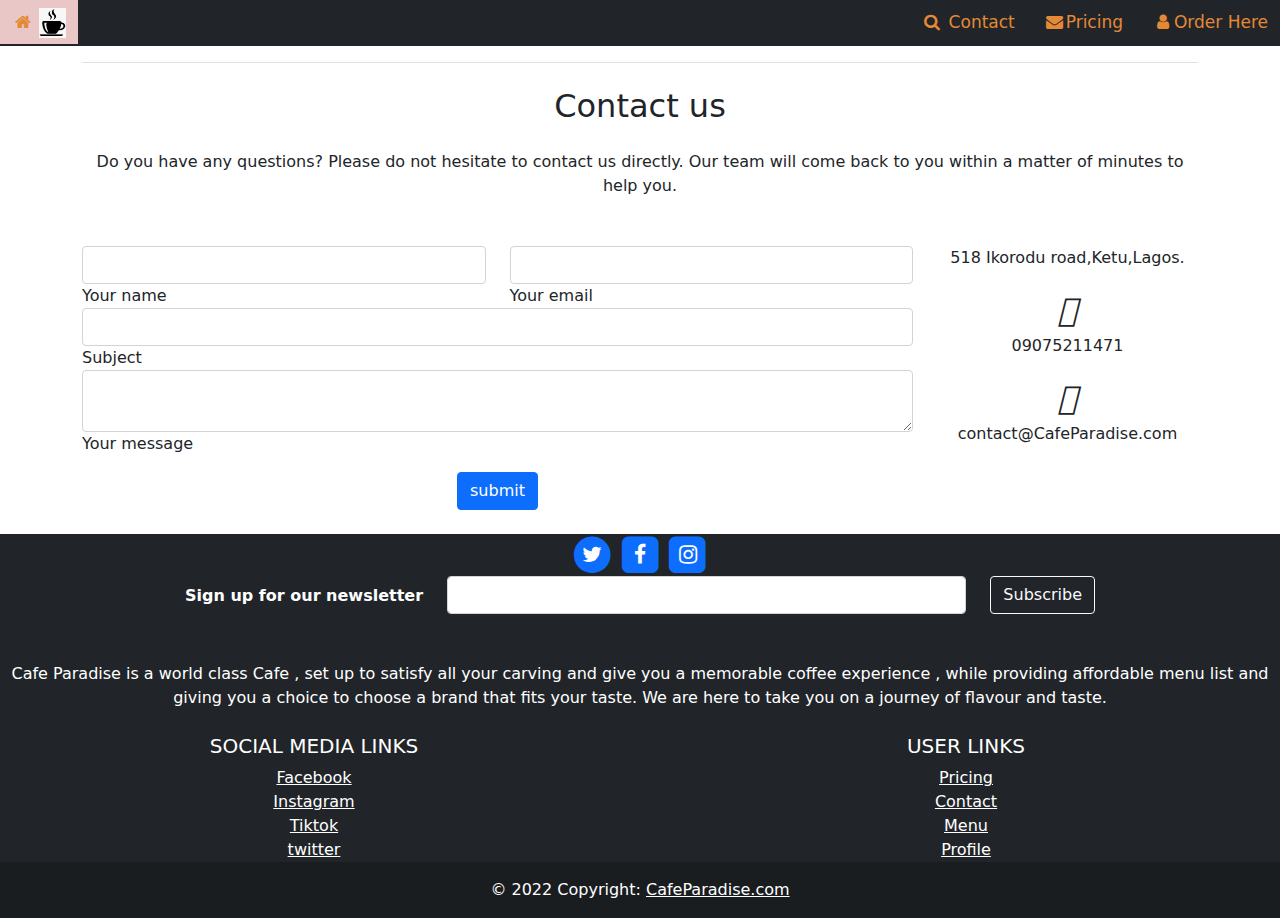
<file: contact.html>
<html lang="en">

<head>
  <meta charset="UTF-8">
  <meta http-equiv="X-UA-Compatible" content="IE=edge">
  <meta name="viewport" content="width=device-width, initial-scale=1.0">
  <title>Cafe Paradise</title>
  <link rel="stylesheet" type="text/css" href="css/bootstrap.css" />
  <link rel="stylesheet" href="css/font-awesome.css" type="text/css">
  <link rel="stylesheet" type="text/css" href="css/style.css">
</head>

<body>
  <div class="navbar">
    <nav class="navbar navbar-expand-sm bg-dark navbar-dark fixed-top">
     
      <div class="col-2"> <a class="active" href="index.html"><i class="fa fa-fw fa-home"></i> <img src="images/cafe1.png" height="30px"></a></div>
      
    
      <div class="col-10 links">
        <a href="#"><i class="fa fa-fw fa-search"></i> Contact</a>
        
         <a href="Price.html"><i class="fa fa-fw fa-envelope"></i>Pricing</a>
        <a href="login.html"><i class="fa fa-fw fa-user"></i>Order Here</a></div>
     
     
     
      </nav>


        
  </div>
  <!--Section: Contact v.2-->
  <div class="container px-12 py-12" id="custom-cards">
    <h2 class="pb-2 border-bottom" style="text-align: center;"><strong>PRICE-COFFEE</strong></h2>
    
<section class="mb-4">

  <!--Section heading-->
  <h2 class="h1-responsive font-weight-bold text-center my-4">Contact us</h2>
  <!--Section description-->
  <p class="text-center w-responsive mx-auto mb-5">Do you have any questions? Please do not hesitate to contact us directly. Our team will come back to you within
      a matter of minutes to help you.</p>

  <div class="row">

      <!--Grid column-->
      <div class="col-md-9 mb-md-0 mb-5">
          <form id="contact-form" name="contact-form" action="mail.php" method="POST">

              <!--Grid row-->
              <div class="row">

                  <!--Grid column-->
                  <div class="col-md-6">
                      <div class="md-form mb-0">
                          <input type="text" id="name" name="name" class="form-control">
                          <label for="name" class="">Your name</label>
                      </div>
                  </div>
                  <!--Grid column-->

                  <!--Grid column-->
                  <div class="col-md-6">
                      <div class="md-form mb-0">
                          <input type="text" id="email" name="email" class="form-control">
                          <label for="email" class="">Your email</label>
                      </div>
                  </div>
                  <!--Grid column-->

              </div>
              <!--Grid row-->

              <!--Grid row-->
              <div class="row">
                  <div class="col-md-12">
                      <div class="md-form mb-0">
                          <input type="text" id="subject" name="subject" class="form-control">
                          <label for="subject" class="">Subject</label>
                      </div>
                  </div>
              </div>
              <!--Grid row-->

              <!--Grid row-->
              <div class="row">

                  <!--Grid column-->
                  <div class="col-md-12">

                      <div class="md-form">
                          <textarea type="text" id="message" name="message" rows="2" class="form-control md-textarea"></textarea>
                          <label for="message">Your message</label>
                      </div>

                  </div>
              </div>
              <!--Grid row-->

          </form>

          <div class="text-center text-md-left">
            <button type="submit" class="btn btn-primary">submit</button>
          </div>
          <div class="status"></div>
      </div>
      <!--Grid column-->

      <!--Grid column-->
      <div class="col-md-3 text-center">
          <ul class="list-unstyled mb-0">
              <li><i class="fas fa-map-marker-alt fa-2x"></i>
                  <p>518 Ikorodu road,Ketu,Lagos.</p>
              </li>

              <li><i class="fas fa-phone mt-4 fa-2x"></i>
                  <p>09075211471</p>
              </li>

              <li><i class="fas fa-envelope mt-4 fa-2x"></i>
                  <p>contact@CafeParadise.com</p>
              </li>
          </ul>
      </div>
      <!--Grid column-->

  </div>

</section>
<!--Section: Contact v.2-->
<!-- Inner -->
</div>
<!-- Carousel wrapper -->
          <!-- Footer -->
          <div class="col"></div>

          <div class="row"></div>
<footer class="bg-dark text-center text-white">
  <div class="col text-center">
              
    <span class="fa-stack fa-lg">
      <i class="fa fa-circle fa-stack-2x text-primary"></i>
        <i class="fa fa-twitter fa-stack-1x"></i>
      
    </span>
    <span class="fa-stack fa-lg">
      <i class="fa fa-square fa-stack-2x text-primary"></i>
        <i class="fa fa-facebook fa-stack-1x"></i>
    </span>
  
    <span class="fa-stack fa-lg">
      <i class="fa fa-square fa-stack-2x text-primary"></i>
        <i class="fa fa-instagram fa-stack-1x"></i>
    </span>
  </div>
    <!-- Section: Social media -->

    <!-- Section: Form -->
    <section class="">
      <form action="">
        <!--Grid row-->
        <div class="row d-flex justify-content-center">
          <!--Grid column-->
          <div class="col-auto">
            <p class="pt-2">
              <strong>Sign up for our newsletter</strong>
            </p>
          </div>
          <!--Grid column-->

          <!--Grid column-->
          <div class="col-md-5 col-12">
            <!-- Email input -->
            <div class="form-outline form-white mb-4">
              <input type="email" id="form5Example21" class="form-control" />
              <label class="form-label" for="form5Example21"></label>
            </div>
          </div>
          <!--Grid column-->

          <!--Grid column-->
          <div class="col-auto">
            <!-- Submit button -->
            <button type="submit" class="btn btn-outline-light mb-4">
              Subscribe
            </button>
          </div>
          <!--Grid column-->
        </div>
        <!--Grid row-->
      </form>
    </section>
    <!-- Section: Form -->

    <!-- Section: Text -->
    <section class="mb-4">
      <p>
        Cafe Paradise is a world class Cafe , set up to satisfy all your carving and give you a memorable coffee experience , while providing affordable menu list and giving you a choice to choose a brand that fits your taste. We are here to take you on a journey of flavour and taste.
      </p>
    </section>
    <!-- Section: Text -->

    <!-- Section: Links -->
    <section class="">
      <!--Grid row-->
      <div class="row">
        <!--Grid column-->
        <div class="col-lg-6 col-md-6 mb-4 mb-md-0">
          <h5 class="text-uppercase">Social media Links </h5>

          <ul class="list-unstyled mb-0">
            <li>
              <a href="#!" class="text-white">Facebook</a>
            </li>
            <li>
              <a href="#!" class="text-white">Instagram</a>
            </li>
            <li>
              <a href="#!" class="text-white">Tiktok</a>
            </li>
            <li>
              <a href="#!" class="text-white">twitter</a>
            </li>
          </ul>
        </div>
        <!--Grid column-->

        <!--Grid column-->
        <div class="col-lg-6 col-md-6 mb-4 mb-md-0">
          <h5 class="text-uppercase">User LINKS</h5>

          <ul class="list-unstyled mb-0">
            <li>
              <a href="#!" class="text-white">Pricing</a>
            </li>
            <li>
              <a href="#!" class="text-white">Contact</a>
            </li>
            <li>
              <a href="#!" class="text-white">Menu</a>
            </li>
            <li>
              <a href="#!" class="text-white">Profile</a>
            </li>
          </ul>
        </div>
        <!--Grid column-->

        <!--Grid column-->
        
        <!--Grid column-->
      </div>
      <!--Grid row-->
    </section>
    <!-- Section: Links -->
  </div>
  <!-- Grid container -->

  <!-- Copyright -->
  <div class="text-center p-3" style="background-color: rgba(0, 0, 0, 0.2);">
    © 2022 Copyright:
    <a class="text-white" href="#">CafeParadise.com</a>
  </div>
  <!-- Copyright -->
</footer>
<!-- Footer -->



            <script src="./js/bootstrap.min.js"></script>
            <script src="./js/bootstrap.min.js"></script>
</body>

</html>
</file>
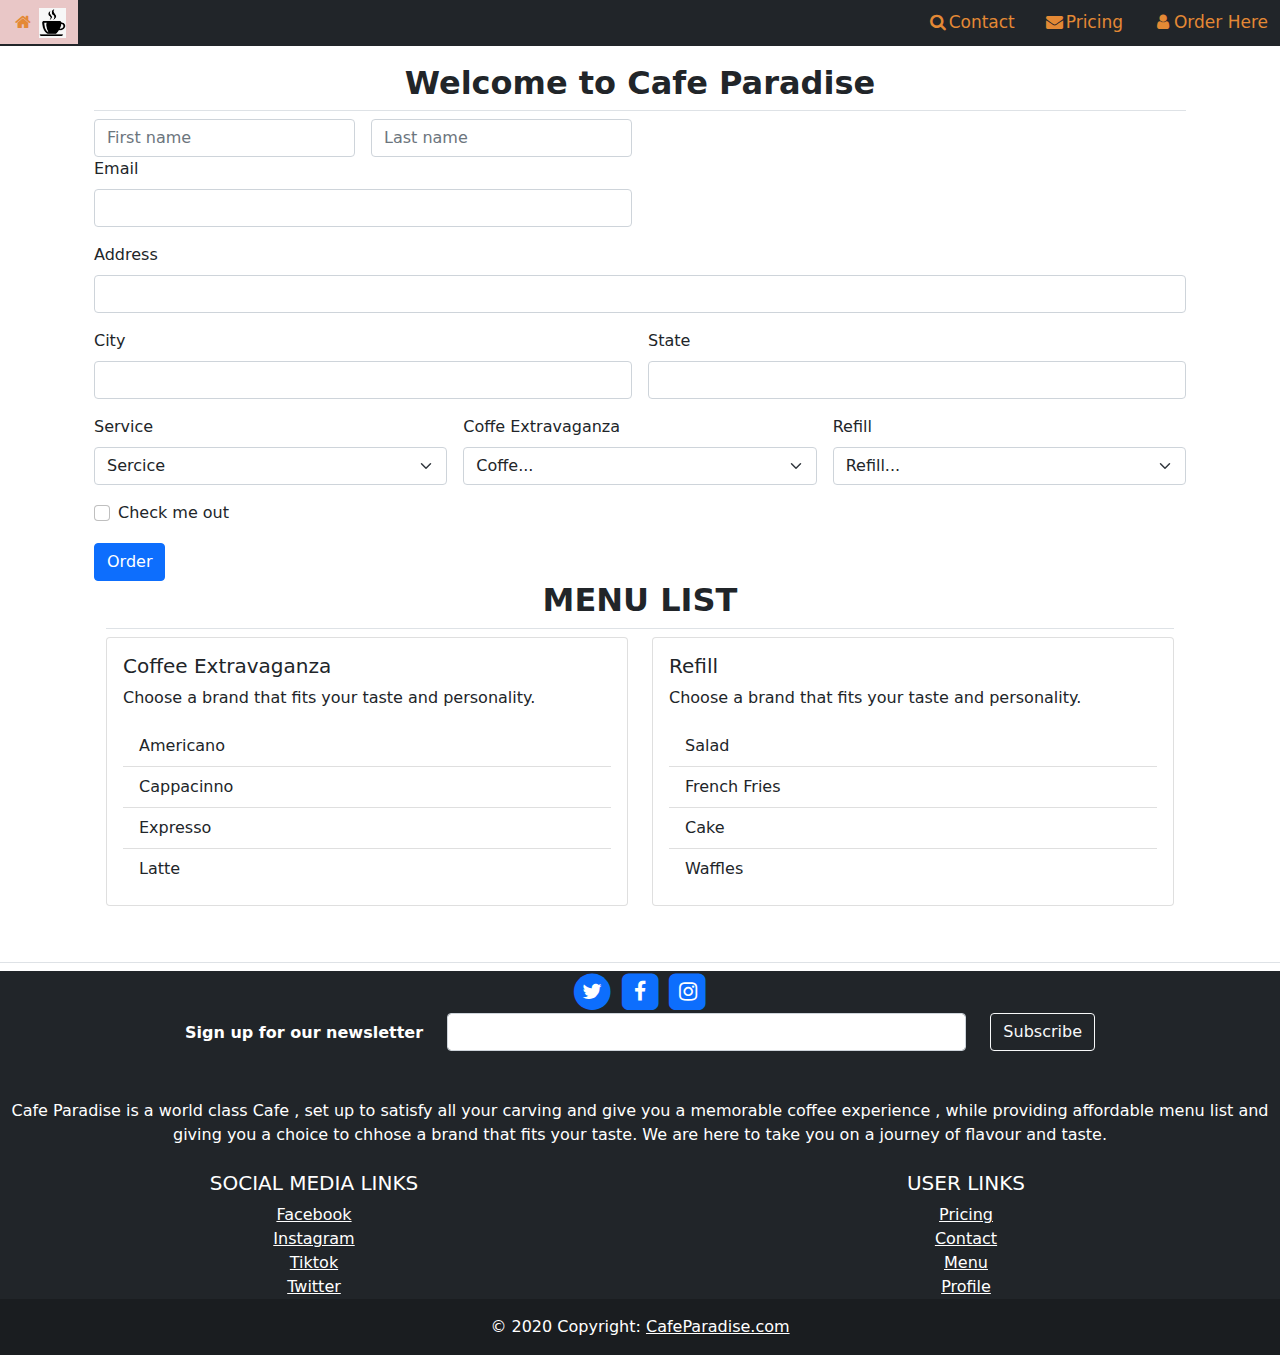
<file: login.html>
<!DOCTYPE html>
<html>
  <head>
  <meta charset="UTF-8">
  <meta http-equiv="X-UA-Compatible" content="IE=edge">
  <meta name="viewport" content="width=device-width, initial-scale=1.0">
  <title>Cafe Paradise</title>
  <link rel="stylesheet" type="text/css" href="css/bootstrap.css" />
  <link rel="stylesheet" href="css/font-awesome.css" type="text/css">
  <link rel="stylesheet" type="text/css" href="css/style.css">
</head>
<body>
  <div class="navbar">
    <nav class="navbar navbar-expand-sm bg-dark navbar-dark fixed-top">
     
      <div class="col-2"> <a class="active" href="index.html"><i class="fa fa-fw fa-home"></i> <img src="images/cafe1.png" height="30px"></a></div>
      
    
      <div class="col-10 links">
        <a href="contact.html"><i class="fa fa-fw fa-search"></i>Contact</a>
        
         <a href="Price.html"><i class="fa fa-fw fa-envelope"></i>Pricing</a>
        <a href="login.html"><i class="fa fa-fw fa-user"></i>Order Here</a></div>
     
     
     
      </nav>


        
  </div>
  
  <div class="container px-4 py-5" id="custom-cards">
    <h2 class="pb-2 border-bottom" style="text-align: center;"><strong>Welcome to Cafe Paradise</strong></h2>


   

<form class="row g-3">
  <div class="col-md-6">
    <div class="row g-3">
      <div class="col">
        <input type="text" class="form-control" placeholder="First name" aria-label="First name">
      </div>
      <div class="col">
        <input type="text" class="form-control" placeholder="Last name" aria-label="Last name">
      </div>
    </div>
    <label for="inputEmail4" class="form-label">Email</label>
    <input type="email" class="form-control" id="inputEmail4">
  </div>
  
  <div class="col-12">
    <label for="inputAddress" class="form-label">Address</label>
    <input type="text" class="form-control" id="inputAddress" placeholder="">
  </div>
  <div class="col-6">
    <label for="inputAddress2" class="form-label">City</label>
    <input type="text" class="form-control" id="inputAddress2" placeholder="">
  </div>
  <div class="col-6">
    <label for="inputAddress2" class="form-label">State</label>
    <input type="text" class="form-control" id="inputAddress2" placeholder="">
  </div>
  <div class="col-md-4">
    <label for="inputState" class="form-label">Service</label>
    <select id="inputState" class="form-select">
      <option selected>Sercice</option>
      <option>Catering for Events</option>
      <option>Cocktail</option>
      <option>Table for two</option>
      <option>Cafe Reservation</option>
      
    </select>
  </div>
  <div class="col-md-4">
    <label for="inputState" class="form-label">Coffe Extravaganza</label>
    <select id="inputState" class="form-select">
      <option selected>Coffe...</option>
      <option>Americano</option>
      <option>Cappacinno</option>
      <option>Espresso</option>
      <option>Latte</option>
      
    </select>
  </div>
  <div class="col-md-4">
    <label for="inputState" class="form-label">Refill</label>
    <select id="inputState" class="form-select">
      <option selected>Refill...</option>
      <option>Salad</option>
      <option>Frenchfries</option>
      <option>Waffles</option>
      <option>Cake</option>
      
    </select>
  </div>
  <div class="col-12">
    <div class="form-check">
      <input class="form-check-input" type="checkbox" id="gridCheck">
      <label class="form-check-label" for="gridCheck">
        Check me out
      </label>
    </div>
  </div>
  <div class="col-12">
    <button type="submit" class="btn btn-primary">Order</button>
  </div>
</form>
<div class="container px-12 py-12" id="custom-cards">
  <h2 class="pb-2 border-bottom" style="text-align: center;"><strong>MENU LIST</strong></h2>
   
<div class="row">
  <div class="col-sm-6">
    <div class="card">
      <div class="card-body">
        <h5 class="card-title">Coffee Extravaganza</h5>
          <p class="card-text">Choose a brand that fits your taste and personality.</p>
          <ul class="list-group list-group-flush">
            <li class="list-group-item">Americano</li>
            <li class="list-group-item">Cappacinno</li>
            <li class="list-group-item">Expresso</li>
            <li class="list-group-item">Latte</li>
          </ul>
          
        </div>
      </div>
    </div>
    <div class="col-sm-6">
      <div class="card text-bg secondary">
        <div class="card-body">
          <h5 class="card-title">Refill</h5>
          <p class="card-text">Choose a brand that fits your taste and personality.</p>
          <ul class="list-group list-group-flush">
            <li class="list-group-item">Salad</li>
            <li class="list-group-item">French Fries</li>
            <li class="list-group-item">Cake</li>
            <li class="list-group-item"> Waffles </li>
          </ul>
          
        </div>
      </div>
    </div>
  </div>
</div>
  </div>
 <!-- Footer -->
 <div class="col">
   <div class="row"></div>
   <h2 class="pb-2 border-bottom" style="text-align: center;"><strong></strong></h2>
 </div>

 <div class="row"></div>
<footer class="bg-dark text-center text-white">
<div class="col text-center">
     
<span class="fa-stack fa-lg">
<i class="fa fa-circle fa-stack-2x text-primary"></i>
<i class="fa fa-twitter fa-stack-1x"></i>

</span>
<span class="fa-stack fa-lg">
<i class="fa fa-square fa-stack-2x text-primary"></i>
<i class="fa fa-facebook fa-stack-1x"></i>
</span>

<span class="fa-stack fa-lg">
<i class="fa fa-square fa-stack-2x text-primary"></i>
<i class="fa fa-instagram fa-stack-1x"></i>
</span>
</div>
<!-- Section: Social media -->

<!-- Section: Form -->
<section class="">
<form action="">
<!--Grid row-->
<div class="row d-flex justify-content-center">
 <!--Grid column-->
 <div class="col-auto">
   <p class="pt-2">
     <strong>Sign up for our newsletter</strong>
   </p>
 </div>
 <!--Grid column-->

 <!--Grid column-->
 <div class="col-md-5 col-12">
   <!-- Email input -->
   <div class="form-outline form-white mb-4">
     <input type="email" id="form5Example21" class="form-control" />
     <label class="form-label" for="form5Example21"></label>
   </div>
 </div>
 <!--Grid column-->

 <!--Grid column-->
 <div class="col-auto">
   <!-- Submit button -->
   <button type="submit" class="btn btn-outline-light mb-4">
     Subscribe
   </button>
 </div>
 <!--Grid column-->
</div>
<!--Grid row-->
</form>
</section>
<!-- Section: Form -->

<!-- Section: Text -->
<section class="mb-4">
<p>
  Cafe Paradise is a world class Cafe , set up to satisfy all your carving and give you a memorable coffee experience , while providing affordable menu list and giving you a choice to chhose a brand that fits your taste. We are here to take you on a journey of flavour and taste.
</p>
</section>
<!-- Section: Text -->

<!-- Section: Links -->
<section class="">
<!--Grid row-->
<div class="row">
<!--Grid column-->
<div class="col-lg-6 col-md-6 mb-4 mb-md-0">
 <h5 class="text-uppercase">Social Media Links</h5>

 <ul class="list-unstyled mb-0">
   <li>
     <a href="#!" class="text-white">Facebook</a>
   </li>
   <li>
     <a href="#!" class="text-white">Instagram</a>
   </li>
   <li>
     <a href="#!" class="text-white">Tiktok</a>
   </li>
   <li>
     <a href="#!" class="text-white">Twitter</a>
   </li>
 </ul>
</div>
<!--Grid column-->

<!--Grid column-->
<div class="col-lg-6 col-md-6 mb-4 mb-md-0">
 <h5 class="text-uppercase">User Links</h5>

 <ul class="list-unstyled mb-0">
   <li>
     <a href="#!" class="text-white">Pricing</a>
   </li>
   <li>
     <a href="#!" class="text-white">Contact</a>
   </li>
   <li>
     <a href="#!" class="text-white">Menu</a>
   </li>
   <li>
     <a href="#!" class="text-white">Profile</a>
   </li>
 </ul>
</div>
<!--Grid column-->


<!--Grid column-->
</div>
<!--Grid row-->
</section>
<!-- Section: Links -->
</div>
<!-- Grid container -->

<!-- Copyright -->
<div class="text-center p-3" style="background-color: rgba(0, 0, 0, 0.2);">
© 2020 Copyright:
<a class="text-white" href="#">CafeParadise.com</a>
</div>
<!-- Copyright -->
</footer>
<!-- Footer -->




</body>
</html>
</file>
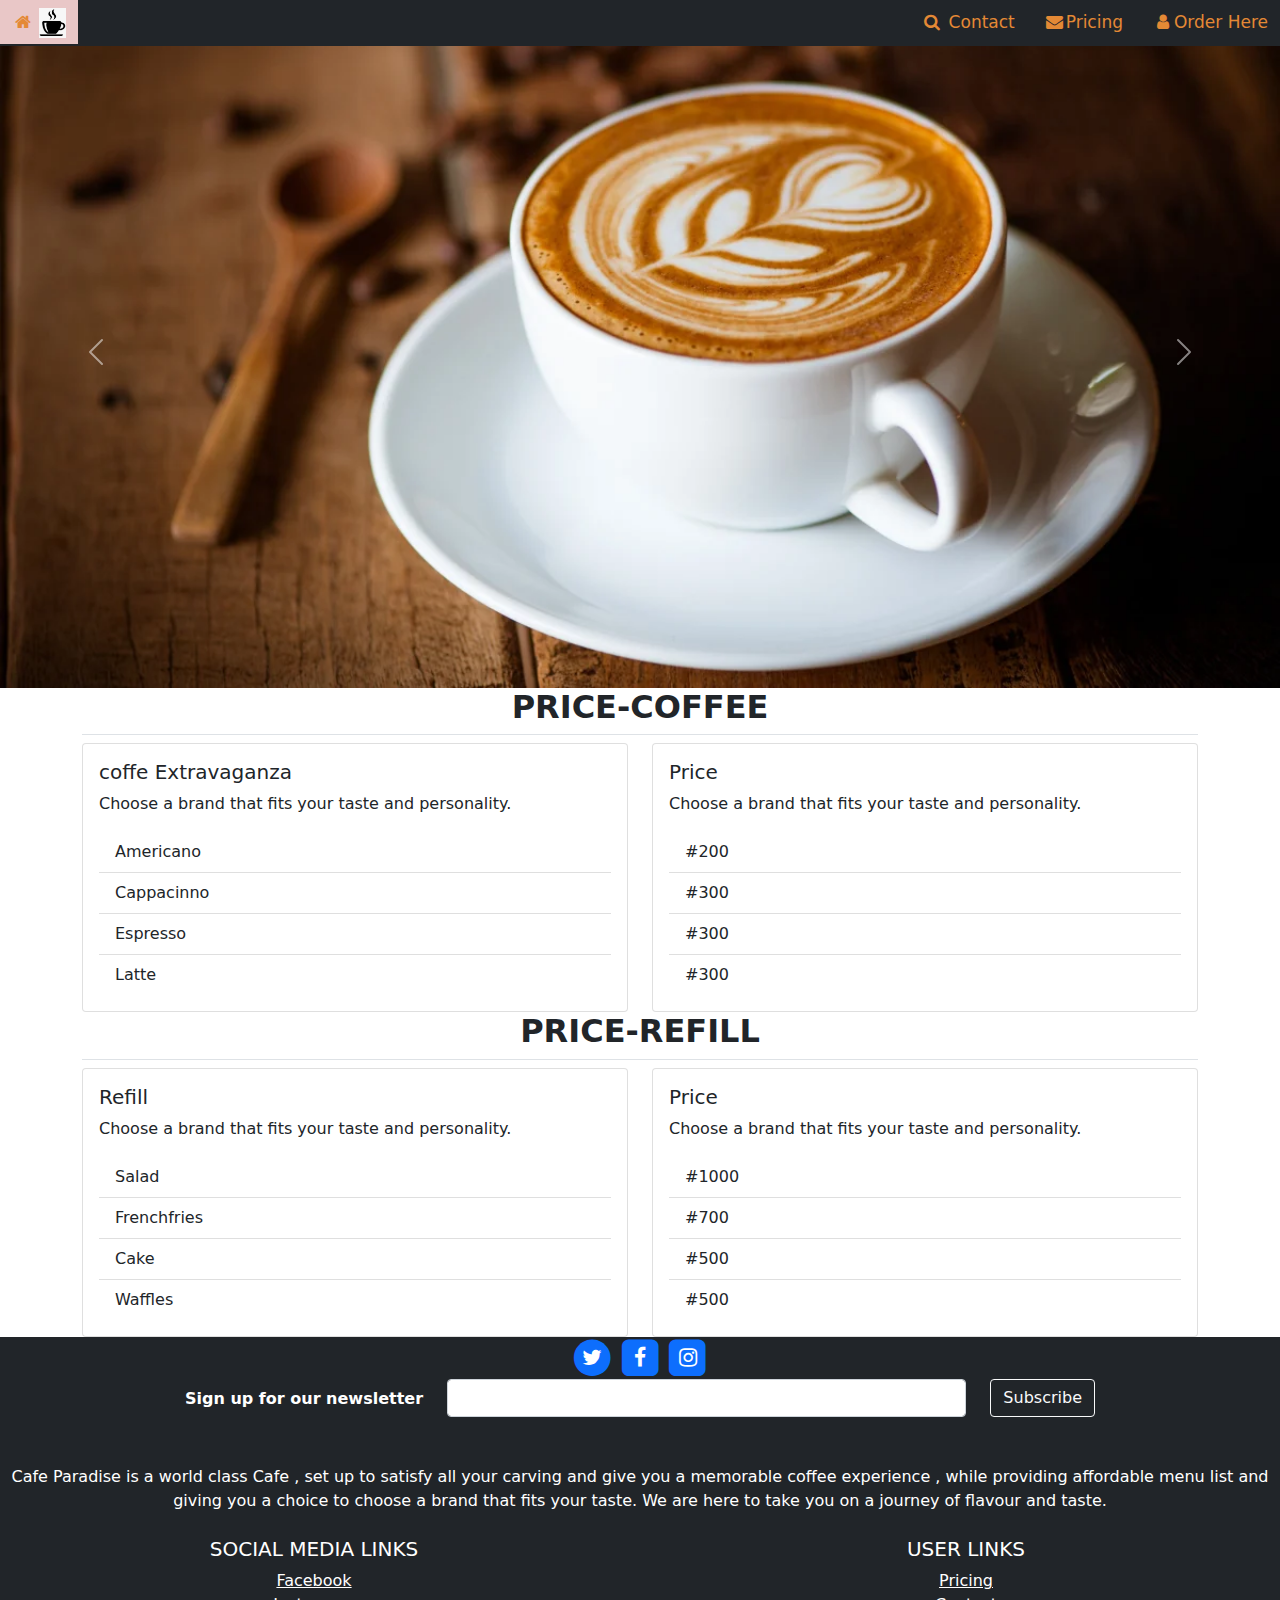
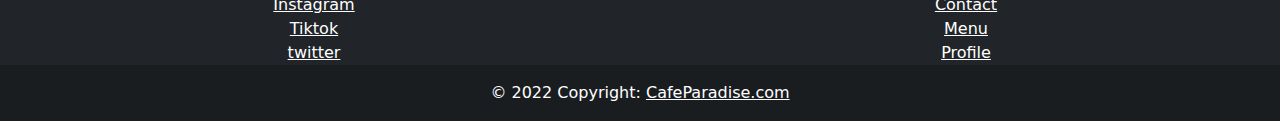
<file: Price.html>
<html lang="en">

<head>
  <meta charset="UTF-8">
  <meta http-equiv="X-UA-Compatible" content="IE=edge">
  <meta name="viewport" content="width=device-width, initial-scale=1.0">
  <title>Cafe Paradise</title>
  <link rel="stylesheet" type="text/css" href="css/bootstrap.css" />
  <link rel="stylesheet" href="css/font-awesome.css" type="text/css">
  <link rel="stylesheet" type="text/css" href="css/style.css">
</head>

<body>
  <div class="navbar">
    <nav class="navbar navbar-expand-sm bg-dark navbar-dark fixed-top">
     
      <div class="col-2"> <a class="active" href="index.html"><i class="fa fa-fw fa-home"></i> <img src="images/cafe1.png" height="30px"></a></div>
      
    
      <div class="col-10 links">
        <a href="contact.html"><i class="fa fa-fw fa-search"></i> Contact</a>
        
         <a href="Pricing.html"><i class="fa fa-fw fa-envelope"></i>Pricing</a>
        <a href="login.html"><i class="fa fa-fw fa-user"></i>Order Here</a></div>
     
     
     
      </nav>


        
  </div>
  <div class="col-12">

  </div>
  <div id="carouselExampleFade" class="carousel slide carousel-fade" data-bs-ride="carousel">
    <div class="carousel-inner">
      <div class="carousel-item active">
        <img src="images/cafe.webp" class="d-block w-100" alt="...">
      </div>
      <div class="carousel-item">
        <img src="images/aurela-redenica-zfB_Cln6OHo-unsplash.jpg" class="d-block w-100" alt="...">
      </div>
      <div class="carousel-item">
        <img src="images/lala-azizli-T5rbzVxMkbE-unsplash.jpg" class="d-block w-100" alt="...">
      </div>
    </div>
    <button class="carousel-control-prev" type="button" data-bs-target="#carouselExampleFade" data-bs-slide="prev">
      <span class="carousel-control-prev-icon" aria-hidden="true"></span>
      <span class="visually-hidden">Previous</span>
    </button>
    <button class="carousel-control-next" type="button" data-bs-target="#carouselExampleFade" data-bs-slide="next">
      <span class="carousel-control-next-icon" aria-hidden="true"></span>
      <span class="visually-hidden">Next</span>
    </button>
  </div>
    


    <div class="container px-12 py-12" id="custom-cards">
      <h2 class="pb-2 border-bottom" style="text-align: center;"><strong>PRICE-COFFEE</strong></h2>
      
      <div class="row">
        <div class="col-sm-6">
          <div class="card">
            <div class="card-body">
              <h5 class="card-title">coffe Extravaganza</h5>
                <p class="card-text">Choose a brand that fits your taste and personality.</p>
                <ul class="list-group list-group-flush">
                  <li class="list-group-item">Americano </li>
                  <li class="list-group-item">Cappacinno</li>
                  <li class="list-group-item">Espresso</li>
                  <li class="list-group-item">Latte</li>
                </ul>
                
              </div>
            </div>
          </div>
          <div class="col-sm-6">
            <div class="card text-bg secondary">
              <div class="card-body">
                <h5 class="card-title">Price</h5>
                <p class="card-text">Choose a brand that fits your taste and personality.</p>
                <ul class="list-group list-group-flush">
                  <li class="list-group-item">#200</li>
                  <li class="list-group-item">#300</li>
                  <li class="list-group-item">#300</li>
                  <li class="list-group-item">#300</li>
                </ul>
                
              </div>
            </div>
          </div>
        </div>
    </div>
    <div class="container px-12 py-12" id="custom-cards">
      <h2 class="pb-2 border-bottom" style="text-align: center;"><strong>PRICE-REFILL</strong></h2>
      
      <div class="row">
        <div class="col-sm-6">
          <div class="card">
            <div class="card-body">
              <h5 class="card-title">Refill</h5>
                <p class="card-text">Choose a brand that fits your taste and personality.</p>
                <ul class="list-group list-group-flush">
                  <li class="list-group-item">Salad </li>
                  <li class="list-group-item">Frenchfries</li>
                  <li class="list-group-item">Cake</li>
                  <li class="list-group-item">Waffles</li>
                </ul>
                
              </div>
            </div>
          </div>
          <div class="col-sm-6">
            <div class="card text-bg secondary">
              <div class="card-body">
                <h5 class="card-title">Price</h5>
                <p class="card-text">Choose a brand that fits your taste and personality.</p>
                <ul class="list-group list-group-flush">
                  <li class="list-group-item">#1000</li>
                  <li class="list-group-item">#700</li>
                  <li class="list-group-item">#500</li>
                  <li class="list-group-item">#500</li>
                </ul>
                
              </div>
            </div>
          </div>
        </div>
    </div>
    
        
         
          <!-- Footer -->
          <div class="col"></div>

          <div class="row"></div>
<footer class="bg-dark text-center text-white">
  <div class="col text-center">
              
    <span class="fa-stack fa-lg">
      <i class="fa fa-circle fa-stack-2x text-primary"></i>
        <i class="fa fa-twitter fa-stack-1x"></i>
      
    </span>
    <span class="fa-stack fa-lg">
      <i class="fa fa-square fa-stack-2x text-primary"></i>
        <i class="fa fa-facebook fa-stack-1x"></i>
    </span>
  
    <span class="fa-stack fa-lg">
      <i class="fa fa-square fa-stack-2x text-primary"></i>
        <i class="fa fa-instagram fa-stack-1x"></i>
    </span>
  </div>
    <!-- Section: Social media -->

    <!-- Section: Form -->
    <section class="">
      <form action="">
        <!--Grid row-->
        <div class="row d-flex justify-content-center">
          <!--Grid column-->
          <div class="col-auto">
            <p class="pt-2">
              <strong>Sign up for our newsletter</strong>
            </p>
          </div>
          <!--Grid column-->

          <!--Grid column-->
          <div class="col-md-5 col-12">
            <!-- Email input -->
            <div class="form-outline form-white mb-4">
              <input type="email" id="form5Example21" class="form-control" />
              <label class="form-label" for="form5Example21"></label>
            </div>
          </div>
          <!--Grid column-->

          <!--Grid column-->
          <div class="col-auto">
            <!-- Submit button -->
            <button type="submit" class="btn btn-outline-light mb-4">
              Subscribe
            </button>
          </div>
          <!--Grid column-->
        </div>
        <!--Grid row-->
      </form>
    </section>
    <!-- Section: Form -->

    <!-- Section: Text -->
    <section class="mb-4">
      <p>
        Cafe Paradise is a world class Cafe , set up to satisfy all your carving and give you a memorable coffee experience , while providing affordable menu list and giving you a choice to choose a brand that fits your taste. We are here to take you on a journey of flavour and taste.
      </p>
    </section>
    <!-- Section: Text -->

    <!-- Section: Links -->
    <section class="">
      <!--Grid row-->
      <div class="row">
        <!--Grid column-->
        <div class="col-lg-6 col-md-6 mb-4 mb-md-0">
          <h5 class="text-uppercase">Social media Links </h5>

          <ul class="list-unstyled mb-0">
            <li>
              <a href="#!" class="text-white">Facebook</a>
            </li>
            <li>
              <a href="#!" class="text-white">Instagram</a>
            </li>
            <li>
              <a href="#!" class="text-white">Tiktok</a>
            </li>
            <li>
              <a href="#!" class="text-white">twitter</a>
            </li>
          </ul>
        </div>
        <!--Grid column-->

        <!--Grid column-->
        <div class="col-lg-6 col-md-6 mb-4 mb-md-0">
          <h5 class="text-uppercase">User LINKS</h5>

          <ul class="list-unstyled mb-0">
            <li>
              <a href="#!" class="text-white">Pricing</a>
            </li>
            <li>
              <a href="#!" class="text-white">Contact</a>
            </li>
            <li>
              <a href="#!" class="text-white">Menu</a>
            </li>
            <li>
              <a href="#!" class="text-white">Profile</a>
            </li>
          </ul>
        </div>
        <!--Grid column-->

        <!--Grid column-->
        
        <!--Grid column-->
      </div>
      <!--Grid row-->
    </section>
    <!-- Section: Links -->
  </div>
  <!-- Grid container -->

  <!-- Copyright -->
  <div class="text-center p-3" style="background-color: rgba(0, 0, 0, 0.2);">
    © 2022 Copyright:
    <a class="text-white" href="#">CafeParadise.com</a>
  </div>
  <!-- Copyright -->
</footer>
<!-- Footer -->



            <script src="./js/bootstrap.min.js"></script>
</body>

</html>
</file>
<file: css/style.css>
/* Style the navigation bar */
.navbar {
    width: 100%;
    background-color: rgb(255, 247, 236);
    overflow: auto;
  }
  
  /* Navbar links */
  .navbar a {
    text-align:right;
    padding: 12px;
    color: rgb(228, 137, 53);
    text-decoration: none;
    font-size: 17px;
    
  }
  .links{
    text-align: right;
    float: right;
  }
  
  /* Navbar links on mouse-over */
  .navbar a:hover {
    background-color: rgb(233, 199, 199);
  }
  
  /* Current/active navbar link */
  .active {
    background-color: #be7828;
  }
  
  /* Add responsiveness - will automatically display the navbar vertically instead of horizontally on screens less than 500 pixels */
  @media screen and (max-width: 50px) {
    .navbar a {
      float: none;
      display: block;
    }
  }




.carousel-container{
  border: 1px solid rgb(221, 103, 25);

  height: 50px;
  padding: 150%;
  
}
.ul{
  color: #be7828;

}
.footer{
  background-color: #be7828;
  
}
</file>
